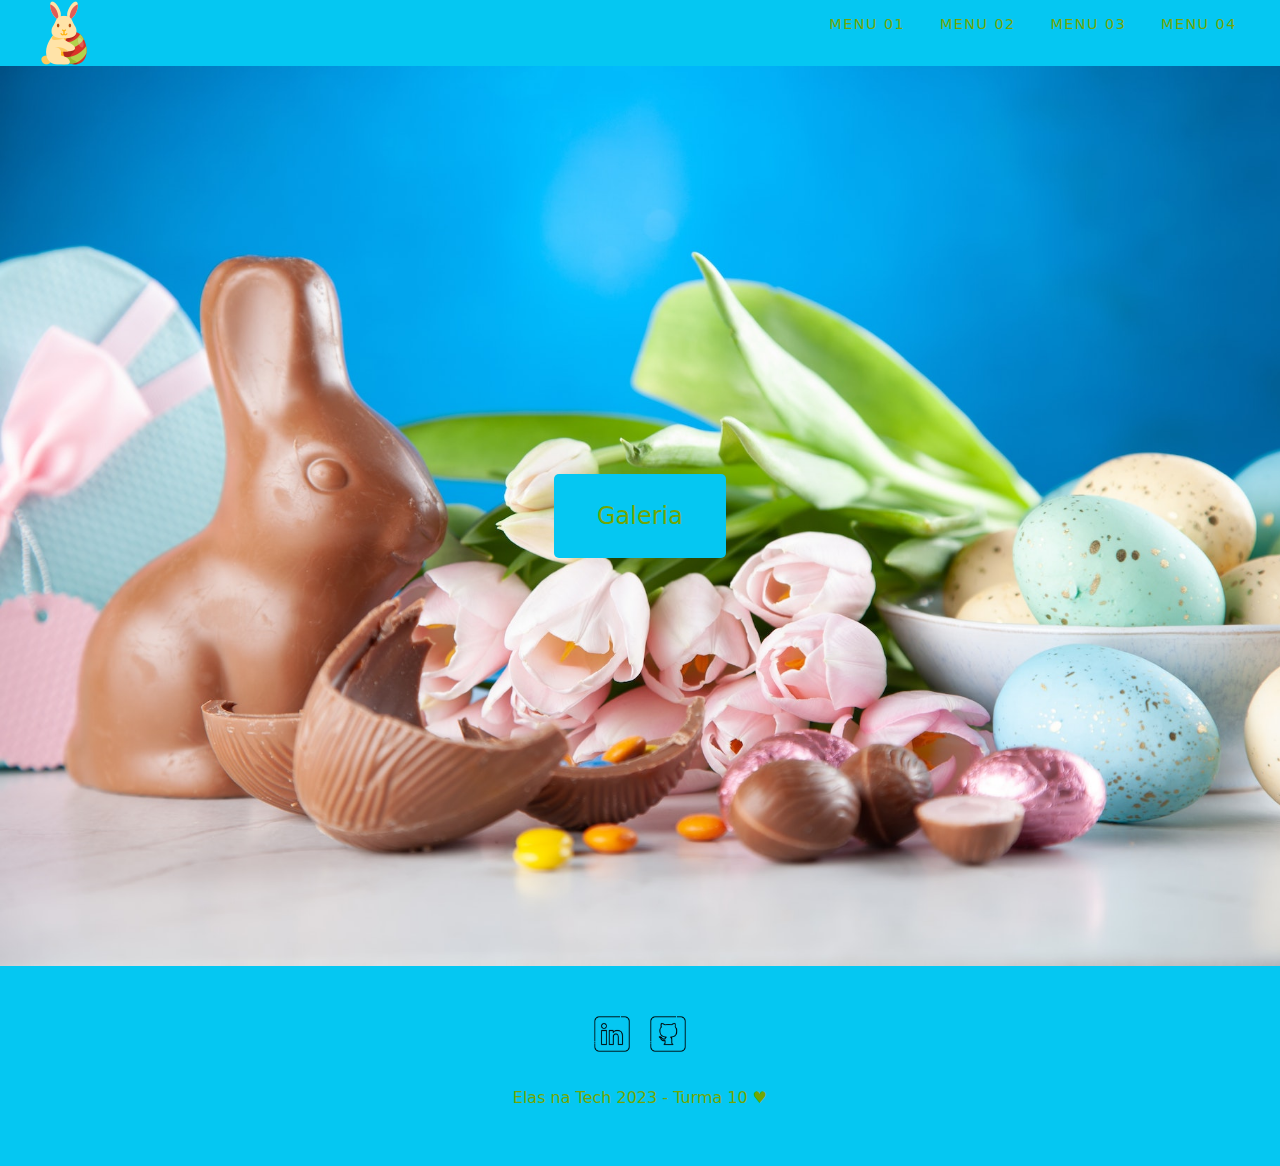
<file: index.html>
<!DOCTYPE html>
<html lang="pt-br">

<head>
    <meta charset="UTF-8">
    <meta name="viewport" content="width=device-width, initial-scale=1.0">
    <title>:: DESAFIO 9 ❤️::</title>
    <link rel="stylesheet" href="https://fonts.googleapis.com/css2?family=Material+Symbols+Rounded:opsz,wght,FILL,GRAD@20..48,100..700,0..1,-50..200">
    <link rel="shortcut icon" href="Imagens/Ícone_navegador.png" type="image/x-icon">
    <link rel="stylesheet" href="normalize.css">
    <link rel="stylesheet" href="estilo.css">
    <link rel="stylesheet" href="css/bootstrap.min.css">
    <script src="js/bootstrap.min.js"></script>
</head>

<body>
    <header class="header">
        <img src="Imagens/Logo.png" alt="pascoa" class="header_logo">
        
        <span id="hamburguer" class="material-symbols-rounded">
            menu
        </span>
        
        <nav id="itens_menu" class="headernav">
            <ul>
                <li><a href="#">Menu 01</a></li>
                <li><a href="#">Menu 02</a></li>
                <li><a href="#">Menu 03</a></li>
                <li><a href="#">Menu 04</a></li>
            </ul>
        </nav>
    </header>

    <main class="img_main_fundo">
        <section>
            <div class="galeria">
                <a href="galeria.html" target="_blank">Galeria</a>
            </div>
        </section>
    </main>

    <footer>        
        <div class="footer_logo">
            <div>
                <a href="">
                    <img src="Imagens/linkedin.png" alt="linkedin" class="tamanho">
                </a>
            </div>

            <div>
                <a href="">
                    <img src="Imagens/github.png" alt="github" class="tamanho">
                </a>
            </div>
        </div> 
        <p>Elas na Tech 2023 - Turma 10 ♥</p>      
    </footer>

    <script>
        var hamburguer = document.getElementById('hamburguer');
        var itens_menu = document.getElementById('itens_menu');

        hamburguer.addEventListener('click', aparecer);

        function aparecer(){
            if(itens_menu.style.display == 'block'){
                itens_menu.classList.remove('show');
            }else{
                itens_menu.classList.toggle('show');
            }
        }
    </script>
</body>

</html>
</file>
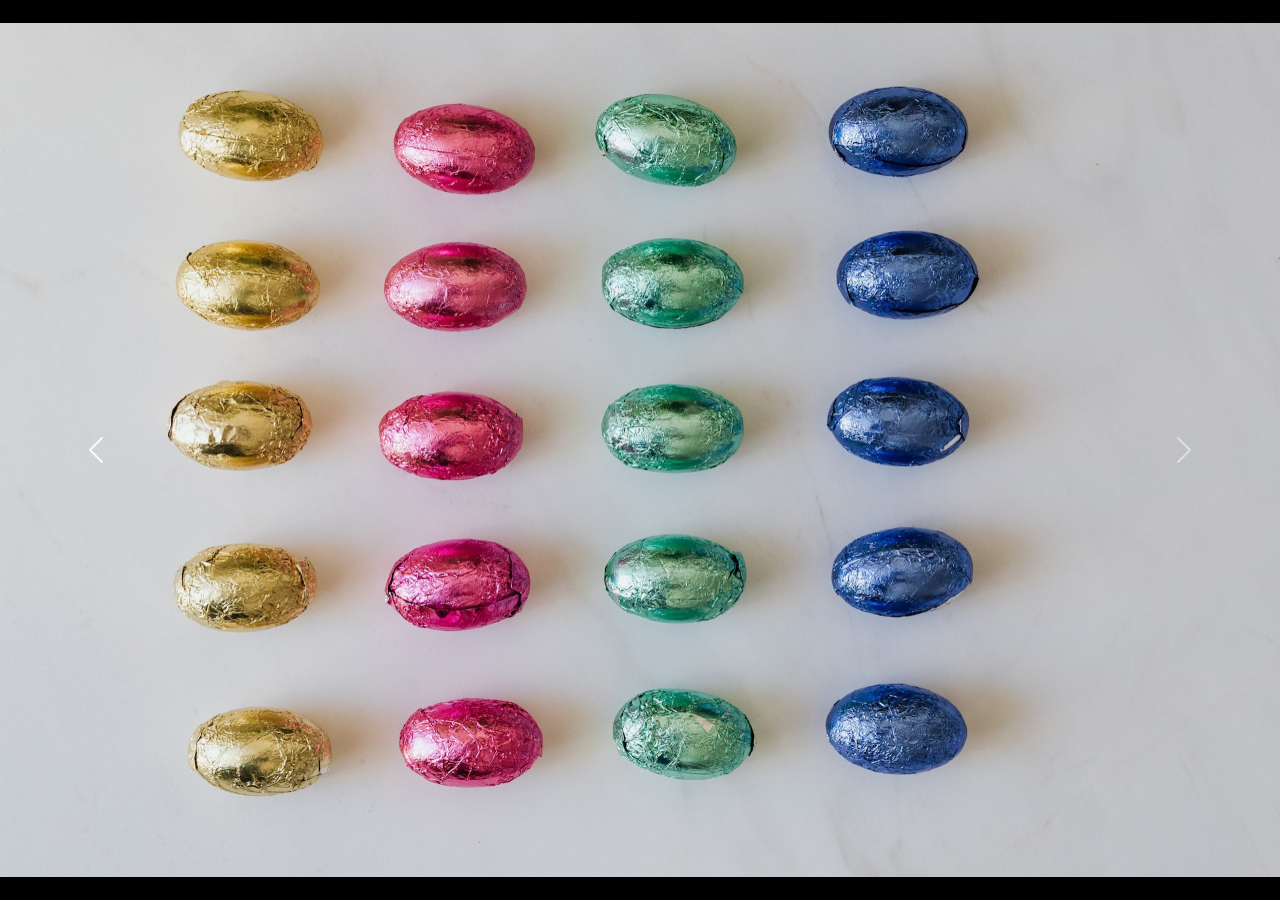
<file: galeria.html>
<!DOCTYPE html>
<html lang="pt-br">

<head>
    <meta charset="UTF-8">
    <meta name="viewport" content="width=device-width, initial-scale=1.0">
    <title>:: GALERIA DO DESAFIO 9 ::</title>
    <link rel="shortcut icon" href="Imagens/Ícone_navegador.png" type="image/x-icon">
    <link rel="stylesheet" href="galeria.css">
    <link rel="stylesheet" href="css/bootstrap.min.css">
    <script src="js/bootstrap.min.js"></script>
</head>

<body>
    <main>
        <div class="container-fluid">
            <div id="carouselExample" class="carousel slide">
                <div class="carousel-inner flex">
                    <div class="carousel-item active">
                        <img src="Imagens/Foto 02.jpg" class="d-block w-100" alt="pascoa">
                    </div>
                    <div class="carousel-item">
                        <img src="Imagens/Foto 03.jpg" class="d-block w-100" alt="pascoa">
                    </div>
                    <div class="carousel-item">
                        <img src="Imagens/Foto 04.jpg" class="d-block w-100" alt="pascoa">
                    </div>
                </div>
                <button class="carousel-control-prev" type="button" data-bs-target="#carouselExample" data-bs-slide="prev">
                    <span class="carousel-control-prev-icon" aria-hidden="true"></span>
                    <span class="visually-hidden">Previous</span>
                </button>
                <button class="carousel-control-next" type="button" data-bs-target="#carouselExample" data-bs-slide="next">
                    <span class="carousel-control-next-icon" aria-hidden="true"></span>
                    <span class="visually-hidden">Next</span>
                </button>
            </div>
        </div>
    </main>
</body>

</html>
</file>
<file: estilo.css>
html{
    font-family: sans-serif;    
}

.img_main_fundo{
    background-image: url(Imagens/Foto\ 01.jpg);
    background-size: cover;
    /*background-position: right center;*/
    height: 100vh;
    display: flex;
    align-items: center;
    justify-content: center;
}

.header{
    text-align: center;
    margin: auto;
    background-color: #05C7F2;    
}

.header_logo{
    width: 4em;
    height: auto;
}

#hamburguer{
    background-color: #72A603;
    color: #05C7F2;
    display: block;
    text-align: center;
    padding: .3em;
    cursor: pointer;
    font-size: 2em;
}

.headernav{
    background-color: #05C7F2;
    display: none;
}

.headernav.show{
    display: block;
}

ul{
    margin: 0;
}

.headernav ul{
    list-style-type: none;
    padding: 0;
    text-transform: uppercase;
    letter-spacing: .1em;
    font-size: .8em;
}

.headernav a{
    color: #72A603;
    text-decoration: none;
    display: block;
    padding: 1em;
}

.headernav a:hover{
    background-color: color-mix(in srgb, #f1d12e, #ffffff 10%);
    color: rgb(150, 12, 12);    
}

footer{
    background-color: #05C7F2;
    padding: 1em;
    text-align: center;
}

p{
    margin: 0;
    padding: 1.5em;
    color: #72A603;
}

.footer_logo{
    display: flex; 
    flex-direction: column;   
    gap: 1em;
    margin: .5em;    
}

.tamanho{
    width: 2.5em;    
}

.galeria a{
    text-decoration: none;
    color: #72A603;
    display: inline-block;
    background-color: #05C7F2;
    padding: 1em 1.8em;
    font-size: 1.5em;
    border-radius: 5px; 
}

@media screen and (min-width: 48em){
    #hamburguer{
        display: none;
    }

    .header{
        display: flex;
        justify-content: space-between;
        align-items: center;
        background-color: #05C7F2;
    }

    .header_logo{
        margin-left: 2em;
    }

    .headernav{
        display: block;
    }

    .headernav ul{
        margin-right: 2em;
        font-size: .9em;
    }

    .headernav li{
        display: inline-block;
    }

    .headernav a{
        border-radius: 5px;
    } 
      
    .footer_logo{
        flex-direction: row;
        justify-content: center;
        gap: 1em;        
        margin-top: 2em;
    }    

    .tamanho{
        width: 2.5em;
    }  
   
}
</file>
<file: galeria.css>
main{
    background-color: black;
}

div.container-fluid{
    padding: 0;
}

div.flex{
    display: flex;
    align-items: center;
    height: 100vh;
}
</file>
